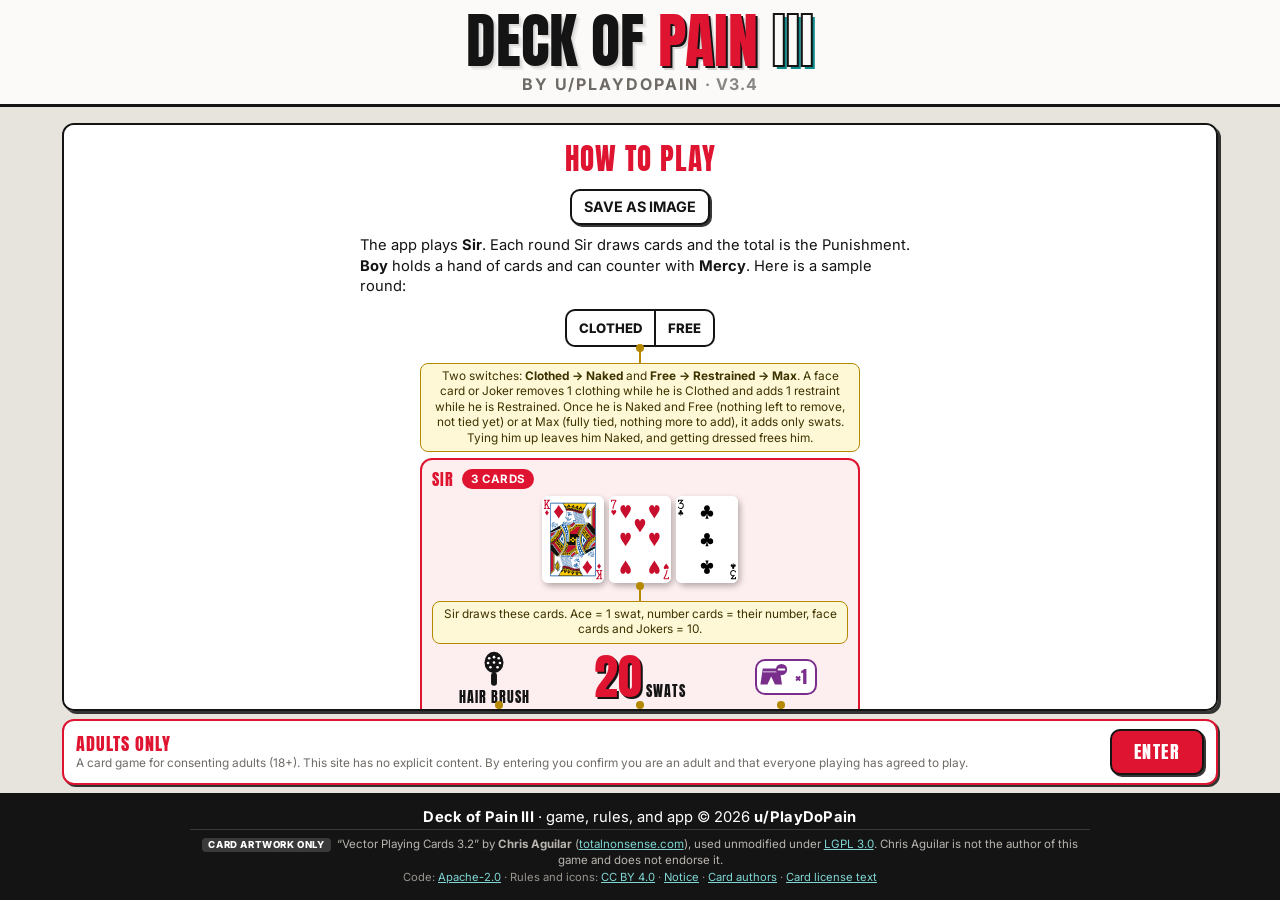
<file: index.html>
<!DOCTYPE html>
<!-- Deck of Pain III. Copyright 2026 PlayDoPain. Apache-2.0 (code); CC BY 4.0 (rules, text, icons). See NOTICE. Card art: Chris Aguilar, LGPL 3.0. -->
<html lang="en">
<head>
<meta charset="UTF-8">
<meta name="viewport" content="width=device-width, initial-scale=1, viewport-fit=cover">
<meta name="robots" content="noindex, nofollow">
<meta name="apple-mobile-web-app-capable" content="yes">
<meta name="theme-color" content="#141414">
<title>Deck of Pain III</title>
<link rel="preconnect" href="https://fonts.googleapis.com">
<link rel="preconnect" href="https://fonts.gstatic.com" crossorigin>
<link href="https://fonts.googleapis.com/css2?family=Anton&family=IBM+Plex+Mono:wght@500;600&family=Inter:wght@400;500;600;700;800&display=swap" rel="stylesheet">
<link rel="stylesheet" href="css/style.css">
</head>
<body>
<header class="masthead">
  <div class="title">Deck of <span class="pain">Pain</span> <span class="three">III</span></div>
  <div class="byline">By u/PlayDoPain <span class="ver">· v3.4</span></div>
</header>

<main id="app">
  <!-- Cover: scrollable rules above, a small persistent adults-only box below -->
  <section id="screen-cover" class="screen">
    <div class="rules-panel" id="rules" tabindex="0" aria-label="How to play">
      <h2 class="rules-title">How to play</h2>
      <div class="rules-actions no-export"><button class="btn btn-small" id="btn-save-cover" type="button">Save as image</button></div>
      <p class="rules-intro">The app plays <b>Sir</b>. Each round Sir draws cards and the total is the Punishment. <b>Boy</b> holds a hand of cards and can counter with <b>Mercy</b>. Here is a sample round:</p>

      <div class="rules-demo">
        <div class="d-state">
          <div class="toggle states"><button type="button">Clothed</button><button type="button">Free</button></div>
        </div>
        <div class="callout" style="--x:50%"><div class="cl-box">Two switches: <b>Clothed → Naked</b> and <b>Free → Restrained → Max</b>. A face card or Joker removes 1 clothing while he is Clothed and adds 1 restraint while he is Restrained. Once he is Naked and Free (nothing left to remove, not tied yet) or at Max (fully tied, nothing more to add), it adds only swats. Tying him up leaves him Naked, and getting dressed frees him.</div></div>

        <div class="d-sir">
          <h3 class="ph">Sir <span class="tag">3 cards</span></h3>
          <div class="cards">
            <div class="cardwrap"><img class="pcard" src="assets/cards/DIAMOND-13-KING.svg" alt="King of diamonds"></div>
            <div class="cardwrap"><img class="pcard" src="assets/cards/HEART-7.svg" alt="7 of hearts"></div>
            <div class="cardwrap"><img class="pcard" src="assets/cards/CLUB-3.svg" alt="3 of clubs"></div>
          </div>
          <div class="callout" style="--x:50%"><div class="cl-box">Sir draws these cards. Ace = 1 swat, number cards = their number, face cards and Jokers = 10.</div></div>

          <div class="d-cells">
            <div class="impl-show"><div class="impl-icon" data-icon="hair brush"></div><div class="impl-name">Hair brush</div></div>
            <div class="swats"><span class="swat-num">20</span><span class="swat-word">swats</span></div>
            <div class="effects"><div class="effect"><span class="eicon" data-icon="clothes"></span><span class="ecount">×1</span></div></div>
          </div>
          <div class="d-calls">
            <div class="callout" style="--x:50%"><div class="cl-box">Sir picks a random implement.</div></div>
            <div class="callout" style="--x:50%"><div class="cl-box">Total of Sir's cards: 10 + 7 + 3.</div></div>
            <div class="callout" style="--x:50%"><div class="cl-box">The King removes 1 clothing.</div></div>
          </div>

          <div class="privilege"><span class="eicon small" data-icon="privilege"></span><div><div class="ptext">Get a rub</div></div></div>
          <div class="callout" style="--x:50%"><div class="cl-box">A <b>Straight</b> earns Boy this Privilege. A <b>Three of a Kind</b> lets him revise it. Privileges are agreed before you start.</div></div>
        </div>

        <div class="d-boy">
          <h3 class="ph">Boy <span class="tag mercy">5 cards</span></h3>
          <div class="cards hand">
            <div class="cardbtn"><img class="pcard" src="assets/cards/SPADE-2.svg" alt="2 of spades"></div>
            <div class="cardbtn sel"><img class="pcard" src="assets/cards/SPADE-5.svg" alt="5 of spades"></div>
            <div class="cardbtn sel"><img class="pcard" src="assets/cards/HEART-5.svg" alt="5 of hearts"></div>
            <div class="cardbtn"><img class="pcard" src="assets/cards/CLUB-9.svg" alt="9 of clubs"></div>
            <div class="cardbtn"><img class="pcard" src="assets/cards/DIAMOND-11-JACK.svg" alt="Jack of diamonds"></div>
          </div>
          <div class="callout" style="--x:50%"><div class="cl-box">Boy's hand: 3 cards to start, +1 every round. Tap up to 3 cards to counter. A <b>Joker</b> is wild.</div></div>
          <div class="mercy-picks">
            <button type="button" class="pickbtn gray">Single</button><button type="button" class="pickbtn on">Pair</button><button type="button" class="pickbtn gray">Flush</button><button type="button" class="pickbtn gray">Straight</button><button type="button" class="pickbtn gray">3 of a Kind</button>
          </div>
          <div class="callout" style="--x:50%"><div class="cl-box"><b>Single:</b> swats minus the card's value. <b>Pair:</b> Sir draws fresh cards. <b>Flush:</b> Boy picks the implement. <b>Straight:</b> Boy earns the Privilege. <b>Three of a Kind:</b> revise the Privilege. These buttons pick the best cards for you.</div></div>
          <div class="boy-actions"><div class="mercy-status"><span class="muted">Pair — Re-roll: fresh draw</span></div><div class="act-btns"><button type="button" class="btn btn-mercy">Counter</button></div></div>
          <div class="callout" style="--x:80%"><div class="cl-box">Counter plays the cards. One counter per round.</div></div>
        </div>

        <button type="button" class="btn btn-primary demo-exec">Execute</button>
        <div class="callout" style="--x:50%"><div class="cl-box"><b>Execute</b> ends the round: the swats are given and the next round starts.</div></div>
      </div>

      <h3 class="rules-h">New Game+</h3>
      <p class="rules-p">When the Drawing Pile runs out, start <b>New Game+</b>: the discards are reshuffled, Sir draws 1 more card each round, and Boy keeps his hand.</p>
      <h3 class="rules-h">Inspection</h3>
      <p class="rules-p">Pick <b>Inspection</b> after Enter for a quick mini game. Tap a part of the body, or let the app pick, to build an inspection order. <b>Back</b> turns the figure around.</p>
      <h3 class="rules-h">Two players</h3>
      <p class="rules-p">On a landscape tablet or desktop you can play with two Boys. Each Boy has his own cards, hand, and Punishment; a random Boy gets priority each round, but either may act. A Boy can <b>Counter</b> for himself or <b>Transfer</b> his Mercy to the other Boy. A transferred Straight gives the other Boy <i>your</i> Privilege, and with a transferred Flush you pick his implement. Each Boy has his own color.</p>
    </div>

    <div class="adults-box">
      <div class="adults-text">
        <h2>Adults only</h2>
        <p id="adults-note">A card game for consenting adults (18+). This site has no explicit content. By entering you confirm you are an adult and that everyone playing has agreed to play.</p>
      </div>
      <button class="btn btn-primary btn-big" id="btn-enter">Enter</button>
    </div>
  </section>

  <!-- Choose a game -->
  <section id="screen-mode" class="screen" hidden>
    <h2 class="mode-title">Choose a game</h2>
    <div class="mode-grid">
      <button type="button" class="mode-card spank" id="mode-spank">
        <span class="mode-art" aria-hidden="true"><img src="assets/cards/SPADE-1.svg" alt=""><img src="assets/cards/HEART-13-KING.svg" alt=""></span>
        <span class="mode-text"><span class="mode-name">Spanking</span>
        <span class="mode-desc">The card game. Sir draws, Boy counters with Mercy. One or two players.</span></span>
      </button>
      <button type="button" class="mode-card inspect" id="mode-inspect">
        <span class="mode-art" aria-hidden="true">
          <svg viewBox="0 0 120 150"><g fill="#55504b"><ellipse cx="60" cy="18" rx="12" ry="14"/><rect x="55" y="30" width="10" height="12" rx="4"/><path d="M60 38 H55 C45 40 34 43 26 48 L32 66 C37 84 41 100 42 112 C43 124 38 132 37 142 L60 146 Z"/><path d="M60 38 H65 C75 40 86 43 94 48 L88 66 C83 84 79 100 78 112 C77 124 82 132 83 142 L60 146 Z"/></g>
          <g fill="none" stroke="#141414" stroke-width="2.5"><rect x="42" y="3" width="36" height="34" rx="5"/><rect x="40" y="52" width="40" height="30" rx="5"/><rect x="40" y="88" width="19" height="52" rx="5"/><rect x="61" y="88" width="19" height="52" rx="5"/></g></svg>
        </span>
        <span class="mode-text"><span class="mode-name">Inspection</span>
        <span class="mode-desc">Tap parts of the body to set an inspection order, or let the app choose.</span></span>
      </button>
    </div>
  </section>

  <!-- Setup -->
  <section id="screen-setup" class="screen" hidden>
    <div class="navrow"><button type="button" class="btn btn-small btn-ghost" id="nav-setup">&larr; Games</button></div>
    <div class="players-row">
      <span class="players-label">Players</span>
      <div class="toggle" role="group" aria-label="Number of players">
        <button type="button" id="players-1" class="on" aria-pressed="true">1 player</button>
        <button type="button" id="players-2" aria-pressed="false">2 players</button>
      </div>
      <span class="bad duo-note" id="duo-note" hidden>Two players needs a landscape tablet or desktop screen.</span>
    </div>
    <div class="setup-grid">
      <div class="card-box sir-box">
        <h2><span class="role">SIR</span> Implements</h2>
        <div class="row-actions">
          <button class="btn btn-small" id="impl-all" type="button">All</button>
          <button class="btn btn-small" id="impl-none" type="button">None</button>
          <span class="muted" id="impl-count"></span>
        </div>
        <div class="impl-tiles" id="impl-tiles"></div>
      </div>
      <div class="boy-boxes one" id="boy-boxes"></div>
    </div>
    <div class="center-actions">
      <button class="btn btn-primary btn-big" id="btn-start" type="button">Shuffle &amp; Begin</button>
    </div>
  </section>

  <!-- Game -->
  <section id="screen-game" class="screen" hidden>
    <div class="hud">
      <div class="hud-stats">
        <div class="stat"><span class="stat-label">Game</span><span class="stat-val" id="st-game">1</span></div>
        <div class="stat"><span class="stat-label">Round</span><span class="stat-val" id="st-round">1</span></div>
        <div class="stat"><span class="stat-label">Intensity</span><span class="stat-val" id="st-intensity">3</span></div>
        <div class="stat solo-only"><span class="stat-label">Clothes off</span><span class="stat-val" id="st-clothes">0</span></div>
        <div class="stat solo-only"><span class="stat-label">Restraints</span><span class="stat-val" id="st-restraints">0</span></div>
        <div class="stat stat-pile"><span class="stat-label">Pile</span><span class="stat-val" id="st-pile">54</span></div>
      </div>
      <div class="deck3d" id="deck3d" title="Cards left in the Drawing Pile">
        <div class="deck-stack" id="deck-stack"></div>
        <div class="deck-count"><b id="deck-n">54</b> left</div>
      </div>
      <div class="hud-controls">
        <div id="hud-toggle"></div>
        <button class="btn btn-small btn-ghost" id="btn-end" type="button">End game</button>
      </div>
    </div>

    <div id="boards" class="boards"></div>

    <div class="center-actions">
      <button class="btn btn-primary btn-big" id="btn-execute" type="button">Execute</button>
    </div>
  </section>

  <!-- Inspection -->
  <section id="screen-inspect" class="screen" hidden>
    <div class="navrow"><button type="button" class="btn btn-small btn-ghost" id="nav-inspect">&larr; Games</button></div>
    <h2 class="in-title">Inspection</h2>
    <div class="in-controls">
      <div class="toggle" role="group" aria-label="Side"><button type="button" id="in-front" class="on" aria-pressed="true">Front</button><button type="button" id="in-back" aria-pressed="false">Back</button></div>
      <button type="button" class="btn" id="in-pick">Random pick</button>
      <div class="in-rand"><button type="button" class="btn btn-primary" id="in-random">Random order</button>
        <select id="in-n" aria-label="How many parts"><option value="3">3</option><option value="5" selected>5</option><option value="10">10</option><option value="all">All</option></select></div>
      <button type="button" class="btn" id="in-reset">Reset</button>
      <span class="in-count"><span id="in-left">14</span> left</span>
    </div>
    <div class="in-stage">
      <div class="in-figure-wrap">
        <div class="in-figure" id="in-figure">
          <svg viewBox="0 0 300 540" preserveAspectRatio="none" aria-hidden="true">
            <defs>
              <g id="in-half">
                <path d="M150 90 H141 C124 95 96 99 72 110 L84 150 C95 190 104 228 105 258 C106 282 92 300 90 324 L150 336 Z"/>
                <path d="M72 108 C50 108 38 123 36 146 C33 192 29 242 25 288 C23 304 26 316 36 316 C48 316 51 303 52 290 C56 252 62 208 70 166 C77 142 84 128 83 117 Z"/>
                <path d="M91 320 C88 378 90 430 96 470 C98 490 96 504 93 516 C84 524 80 534 90 538 L144 538 C147 530 145 512 145 498 C145 468 147 430 147 380 C147 354 149 342 150 332 Z"/>
              </g>
            </defs>
            <g fill="#55504b">
              <ellipse cx="150" cy="43" rx="26" ry="31"/>
              <rect x="140" y="68" width="20" height="30" rx="7"/>
              <use href="#in-half"/>
              <use href="#in-half" transform="translate(300 0) scale(-1 1)"/>
            </g>
          </svg>
          <div class="in-grid" id="in-grid-front" aria-label="Front of the body"></div>
          <div class="in-grid" id="in-grid-back" aria-label="Back of the body" hidden></div>
        </div>
      </div>
      <aside class="in-order">
        <h3>Order</h3>
        <ol class="in-order-list" id="in-order"></ol>
        <p class="in-empty" id="in-empty">Tap a part of the body to inspect it. Tap a number to put it back.</p>
      </aside>
    </div>
    <p class="in-note">Front and Back turn the figure around. Most parts show on both sides, and taking one removes it from both. The chest, abdomen and penis are front only; the back and the butt are back only. Left and right are the man's own.</p>
  </section>

  <!-- Game over -->
  <section id="screen-over" class="screen" hidden>
    <div class="card-box over-box" id="over-box"></div>
    <div class="center-actions">
      <button class="btn btn-big" id="btn-menu" type="button">Games</button>
      <button class="btn btn-big" id="btn-save-pic" type="button">Save as picture</button>
      <button class="btn btn-primary btn-big" id="btn-again" type="button">Play again</button>
    </div>
  </section>
</main>

<footer class="credits">
  <p class="cr-game"><b>Deck of Pain III</b> · game, rules, and app © 2026 <b>u/PlayDoPain</b><span class="cr-short"> · card art by Chris Aguilar (LGPL 3.0), unmodified</span></p>
  <p class="cr-art"><span class="cr-label">Card artwork only</span>“Vector Playing Cards 3.2” by <b>Chris Aguilar</b> (<a href="https://totalnonsense.com/open-source-vector-playing-cards/" target="_blank" rel="noopener">totalnonsense.com</a>), used unmodified under <a href="https://www.gnu.org/licenses/lgpl-3.0.html" target="_blank" rel="noopener">LGPL 3.0</a>. Chris Aguilar is not the author of this game and does not endorse it.</p>
  <p class="cr-updated" id="cr-updated" hidden>Last updated <span id="last-updated" data-ts="__BUILD_TIME__"></span></p>
  <p class="cr-links">Code: <a href="https://github.com/PlayDoPain/DeckOfPain/blob/main/LICENSE" target="_blank" rel="noopener">Apache-2.0</a> · Rules and icons: <a href="https://github.com/PlayDoPain/DeckOfPain/blob/main/LICENSE-CONTENT-CC-BY-4.0.txt" target="_blank" rel="noopener">CC BY 4.0</a> · <a href="https://github.com/PlayDoPain/DeckOfPain/blob/main/NOTICE" target="_blank" rel="noopener">Notice</a> · <a href="assets/credits/AUTHORS.txt">Card authors</a> · <a href="assets/credits/LGPL%203.0%20-%20LICENSING%20INFORMATION.txt">Card license text</a></p>
</footer>

<div id="rotate" class="rotate" aria-hidden="true"><div class="rotate-icon"></div><p>Please turn your phone upright.<br>This game is played in portrait.</p></div>
<div id="rotate-duo" class="rotate" aria-hidden="true"><div class="rotate-icon landscape"></div><p>Two players needs a wide landscape screen.<br>Turn your tablet sideways, or widen the window.</p></div>

<div id="modal" class="modal" hidden><div class="modal-box" role="dialog" aria-modal="true"><div id="modal-body"></div><div class="modal-actions" id="modal-actions"></div></div></div>

<script src="js/yaml.js"></script>
<script src="js/icons.js"></script>
<script src="js/engine.js"></script>
<script src="js/inspection.js"></script>
<script src="js/app.js"></script>
</body>
</html>
</file>
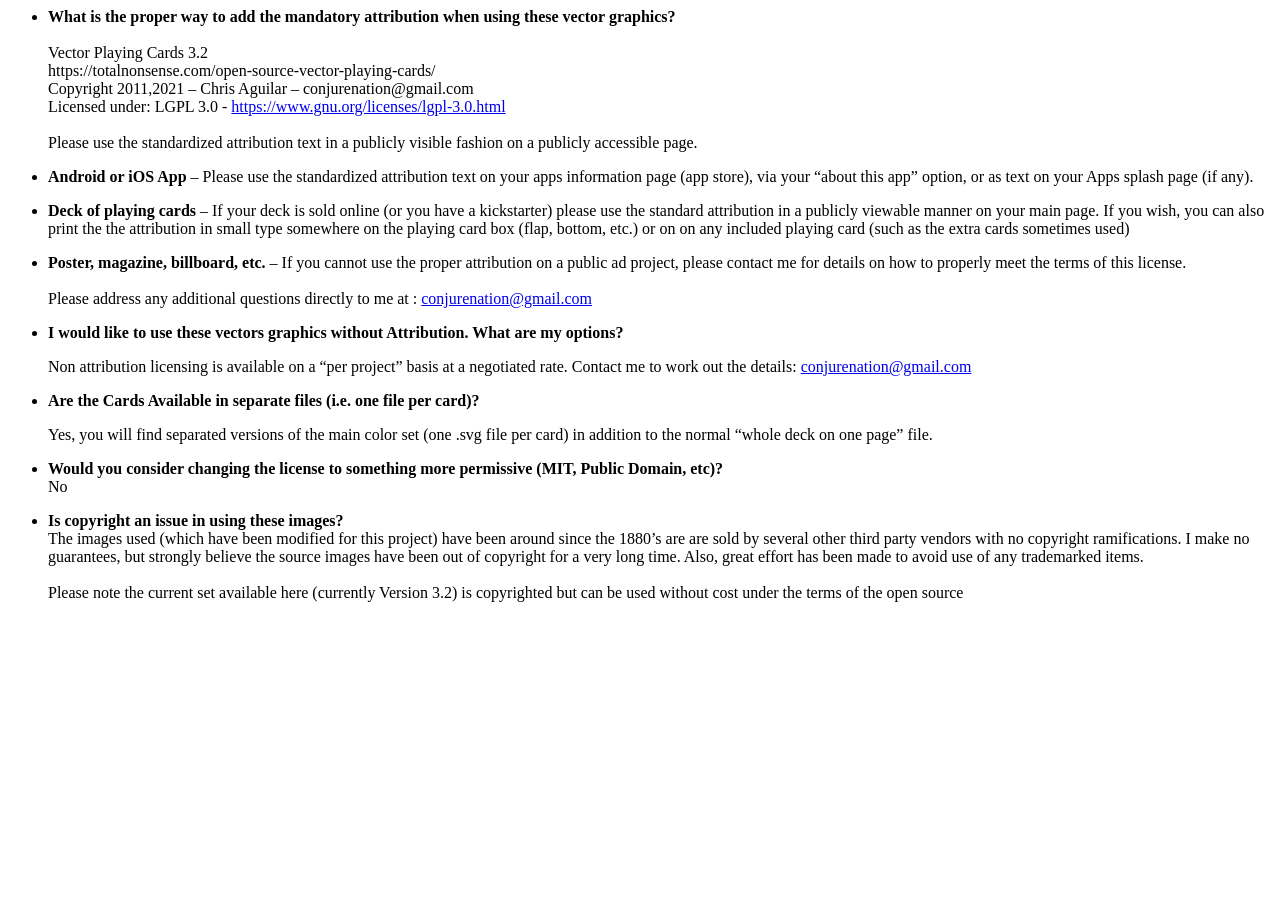
<file: assets/credits/QUESTIONS & ANSWERS (Please Read).html>
<!DOCTYPE HTML PUBLIC "-//W3C//DTD HTML 4.0 Transitional//EN">
<html>
<head>
	<meta http-equiv="content-type" content="text/html; charset=windows-1252"/>
	<title></title>
	<meta name="generator" content="LibreOffice 6.4.4.2 (Windows)"/>
	<meta name="created" content="00:00:00"/>
	<meta name="changed" content="2020-06-26T00:54:39.542000000"/>
	<meta name="created" content="00:00:00">
</head>
<body lang="en-US" dir="ltr">
<ul><li><p><strong>What is the proper way to add the mandatory
	attribution when using these vector graphics?<br/>
<br/>
</strong>Vector
	Playing Cards
	3.2<br/>
https://totalnonsense.com/open-source-vector-playing-cards/<br/>
Copyright
	2011,2021 &ndash; Chris Aguilar &ndash;
	conjurenation@gmail.com<br/>
Licensed under: LGPL 3.0 -
	<a href="https://www.gnu.org/licenses/lgpl-3.0.html">https://www.gnu.org/licenses/lgpl-3.0.html</a><br/>
<br/>
Please
	use the standardized attribution text in a publicly visible fashion
	on a publicly accessible page.</p>
	<li><p><strong>Android or iOS App</strong> &ndash; Please use the
	standardized attribution text on your apps information page (app
	store), via your &ldquo;about this app&rdquo; option, or as text on
	your Apps splash page (if any).</p>
	<li><p><strong>Deck of playing cards</strong> &ndash; If your deck
	is sold online (or you have a kickstarter) please use the standard
	attribution in a publicly viewable manner on your main page. If you
	wish, you can also print the the attribution in small type somewhere
	on the playing card box (flap, bottom, etc.) or on on any included
	playing card (such as the extra cards sometimes used)</p>
	<li><p><strong>Poster, magazine, billboard, etc.</strong> &ndash; If
	you cannot use the proper attribution on a public ad project, please
	contact me for details on how to properly meet the terms of this
	license.<br/>
<br/>
Please address any additional questions directly
	to me at : <a href="mailto:conjurenation@gmail.com">conjurenation@gmail.com</a></p>
	<li><p style="margin-bottom: 0in"><strong>I would like to use these
	vectors graphics without Attribution. What are my options?</strong> 
	</p>
	<p>Non attribution licensing is available on a &ldquo;per project&rdquo;
	basis at a negotiated rate. Contact me to work out the details:
	<a href="mailto:conjurenation@gmail.com">conjurenation@gmail.com</a></p>
	<li><p style="margin-bottom: 0in"><strong>Are the Cards Available in
	separate files (i.e. one file per card)?</strong> 
	</p>
	<p>Yes, you will find separated versions of the main color set (one
	.svg file per card) in addition to the normal &ldquo;whole deck on
	one page&rdquo; file.</p>
	<li><p><strong>Would you consider changing the license to something
	more permissive (MIT, Public Domain, etc)?<br/>
</strong>No</p>
	<li><p><strong>Is copyright an issue in using these images?<br/>
</strong>The
	images used (which have been modified for this project) have been
	around since the 1880&rsquo;s are are sold by several other third
	party vendors with no copyright ramifications. I make no guarantees,
	but strongly believe the source images have been out of copyright
	for a very long time. Also, great effort has been made to avoid use
	of any trademarked items.<br/>
<br/>
Please note the current set
	available here (currently Version 3.2) is copyrighted but can be
	used without cost under the terms of the open source 
	</p>
</ul>
</body>
</html>
</file>
<file: css/style.css>
/* SPDX-License-Identifier: Apache-2.0
   Copyright 2026 PlayDoPain (u/PlayDoPain). See NOTICE. */
:root{
  --ink:#141414; --paper:#FBFAF8; --bg:#E7E4DE; --punish:#DF1430; --mercy:#0E8C8A; --clothes:#7A2E8C; --muted:#6E6A66;
  --p0:#1A5FD0; --p1:#D96A00; /* Boy A: blue, Boy B: orange (not used anywhere else) */
  --punish-bg:#FDEEEF; --mercy-bg:#EAF6F5; --icon-cut:#fff; --note:#B58900; --note-bg:#FFF8D6;
  --safe-b:env(safe-area-inset-bottom,0px);
}
*{box-sizing:border-box;}
html{-webkit-text-size-adjust:100%;}
body{margin:0; background:var(--bg); color:var(--ink); font-family:'Inter',system-ui,-apple-system,sans-serif; line-height:1.4;
  min-height:100vh; min-height:100dvh; display:flex; flex-direction:column; touch-action:manipulation; text-transform:uppercase;
  padding:env(safe-area-inset-top,0) env(safe-area-inset-right,0) 0 env(safe-area-inset-left,0);}
button,input{font:inherit; color:inherit;}
button{text-transform:inherit;}
button{-webkit-tap-highlight-color:transparent; cursor:pointer;}
[hidden]{display:none !important;}
a{color:var(--mercy);}
h2,h3{margin:0 0 .5em;}
.muted{color:var(--muted); font-size:.9rem;}
.bad{color:var(--punish); font-weight:600;}
/* Explanations, warnings, and typed text keep normal case; everything else is upper case */
.muted,.bad,.mercy-status,.mercy-line,.modal-box p,.credits,.rules-intro,.rules-p,.cl-box,.adults-text p,input,.duo-note,.mode-desc,.in-empty,.in-note{text-transform:none;}

/* ---- masthead (persistent) ---- */
.masthead{background:var(--paper); border-bottom:3px solid var(--ink); text-align:center; padding:10px 12px 8px;}
.title{font-family:'Anton',Impact,sans-serif; font-size:clamp(32px,8vw,60px); line-height:1.02;
  text-shadow:2px 2px 0 rgba(0,0,0,.08),4px 4px 0 rgba(0,0,0,.05);}
.title .pain{color:var(--punish); text-shadow:2px 2px 0 var(--ink),4px 4px 0 rgba(0,0,0,.15);}
.title .three{color:var(--paper); -webkit-text-stroke:2px var(--ink); text-shadow:3px 3px 0 var(--mercy);}
.byline{font-size:clamp(11px,2.8vw,16px); letter-spacing:2px; color:var(--muted); font-weight:700; margin-top:2px;}
.byline .ver{letter-spacing:1px; opacity:.8;}

#app{flex:1; min-height:0; width:100%; max-width:1180px; margin:0 auto; padding:16px 12px 24px; display:flex; flex-direction:column;}
body.mode-duo #app{max-width:1600px;}
.screen{animation:fadeIn .35s ease both;}

/* ---- boxes & buttons ---- */
.card-box{background:#fff; border:2px solid var(--ink); border-radius:12px; padding:16px 18px; box-shadow:3px 3px 0 rgba(20,20,20,.85);}
.btn{border:2px solid var(--ink); background:#fff; border-radius:10px; padding:10px 16px; min-height:44px; font-weight:700; box-shadow:2px 2px 0 rgba(20,20,20,.85); transition:transform .08s, box-shadow .08s;}
.btn:active:not(:disabled){transform:translate(2px,2px); box-shadow:0 0 0 rgba(0,0,0,0);}
.btn:disabled{opacity:.45; cursor:not-allowed;}
.btn-primary{background:var(--punish); color:#fff;}
.btn-mercy{background:var(--mercy); color:#fff;}
.btn-transfer{background:#fff; color:var(--mercy); border-color:var(--mercy);}
.btn-danger{background:var(--punish); color:#fff;}
.btn-ghost{background:transparent; box-shadow:none;}
.btn-small{min-height:36px; padding:4px 12px; font-size:.9rem;}
.btn-big{font-family:'Anton',Impact,sans-serif; font-weight:400; font-size:1.4rem; letter-spacing:1.5px; padding:12px 30px; min-height:56px;}
.center-actions{display:flex; justify-content:center; gap:14px; flex-wrap:wrap; margin-top:18px;}

/* ---- toggles (player count, and the Clothed/Naked and Free/Restrained switches) ---- */
.toggle{display:flex; border:2px solid var(--ink); border-radius:10px; overflow:hidden; background:#fff;}
.toggle button{flex:1; border:0; background:transparent; padding:9px 14px; min-height:44px; font-weight:800; white-space:nowrap;}
.toggle button.on{background:var(--ink); color:#fff;}
.toggle.states button.on{background:var(--clothes); color:#fff;}
.toggle.states button.max.on{background:var(--ink);}
.toggle.states button + button{border-left:2px solid var(--ink);}
.toggle button:disabled{opacity:.4; cursor:not-allowed;}

/* ---- cover: scrollable rules, small persistent adults box ---- */
body.cover-active{height:100vh; height:100dvh; overflow:hidden;}
body.cover-active #app{padding-bottom:8px;}
#screen-cover{flex:1; min-height:0; display:flex; flex-direction:column; gap:8px;}
.rules-panel{flex:1; min-height:0; overflow-y:auto; -webkit-overflow-scrolling:touch; background:#fff; border:2px solid var(--ink); border-radius:12px; padding:14px 14px 20px; box-shadow:3px 3px 0 rgba(20,20,20,.85);}
.rules-title{font-family:'Anton',Impact,sans-serif; font-weight:400; font-size:1.8rem; letter-spacing:1px; text-align:center; color:var(--punish);}
.rules-intro,.rules-p{max-width:560px; margin:0 auto 12px; font-size:.92rem;}
.rules-h{font-family:'Anton',Impact,sans-serif; font-weight:400; letter-spacing:1px; max-width:560px; margin:18px auto 4px; color:var(--mercy);}
.adults-box{flex:none; display:flex; align-items:center; gap:12px; background:#fff; border:2px solid var(--punish); border-radius:12px; padding:8px 12px; box-shadow:2px 2px 0 rgba(20,20,20,.85);}
.adults-text{flex:1; min-width:0;}
.adults-text h2{font-family:'Anton',Impact,sans-serif; font-weight:400; font-size:1.1rem; letter-spacing:1px; margin:0; color:var(--punish);}
.adults-text p{margin:0; font-size:.74rem; line-height:1.25; color:var(--muted);}
.adults-box .btn-big{font-size:1.15rem; padding:6px 22px; min-height:46px; flex:none;}

/* sample round on the cover, built from the same pieces as the game */
.rules-demo{max-width:440px; margin:0 auto;}
.d-state{display:flex; justify-content:center;} .d-state .toggle button{min-height:34px; padding:4px 12px; font-size:.82rem; cursor:default;}
.d-sir,.d-boy{border:2px solid; border-radius:12px; padding:8px 10px;}
.d-sir{background:var(--punish-bg); border-color:var(--punish);}
.d-boy{background:var(--mercy-bg); border-color:var(--mercy); margin-top:12px;}
.d-sir .ph{color:var(--punish);} .d-boy .ph{color:var(--mercy);}
.rules-demo .ph{font-size:1rem; margin-bottom:4px;}
.rules-demo .cards{flex-wrap:nowrap; justify-content:center; gap:5px;}
.rules-demo .cardwrap{width:62px; flex:none;}
.rules-demo .hand{padding-top:10px;}
.rules-demo .cardbtn{width:calc((100% - 20px) / 5); cursor:default;}
.d-cells{display:grid; grid-template-columns:1fr 1.25fr 1fr; align-items:center; gap:6px;}
.rules-demo .impl-show{animation:none; padding:0; gap:2px;} .rules-demo .impl-icon{width:38px; height:38px;} .rules-demo .impl-name{font-size:.85rem; text-align:center; line-height:1.05;}
.rules-demo .swats{justify-content:center; gap:4px;} .rules-demo .swat-num{font-size:48px; text-shadow:2px 2px 0 var(--ink);} .rules-demo .swat-word{font-size:.9rem;}
.rules-demo .effects{margin:0; justify-content:center;} .rules-demo .effect{animation:none; padding:1px 8px 1px 2px;} .rules-demo .eicon{width:30px; height:30px;} .rules-demo .ecount{font-size:1.1rem;}
.rules-demo .privilege{animation:none; justify-content:center; padding:3px 8px; gap:6px; margin-top:8px;} .rules-demo .eicon.small{width:20px; height:20px;} .rules-demo .ptext{font-size:.85rem;}
.d-calls{display:grid; grid-template-columns:1fr 1fr 1fr; gap:6px;}
.rules-demo .mercy-picks{margin-top:4px; flex-wrap:nowrap;} .rules-demo .pickbtn{cursor:default; padding:2px 2px; font-size:.62rem; min-height:28px;}
.rules-demo .boy-actions{display:flex; gap:6px; align-items:stretch; margin-top:6px;}
.rules-demo .mercy-status{flex:1; margin:0; justify-content:center; font-size:.76rem;}
.rules-demo .btn-mercy{width:104px; min-height:38px; margin:0;}
.demo-exec{width:100%; margin-top:10px; font-family:'Anton',Impact,sans-serif; font-weight:400; font-size:1.1rem; letter-spacing:1.5px; cursor:default;}

/* the cover rendered off-screen to make the long PNG */
.rules-actions{text-align:center; margin:-4px 0 10px;}
.cover-export{position:fixed; left:-10000px; top:0; width:480px; background:var(--bg); display:block;}
.cover-export .masthead{display:block; padding:10px 12px 8px;}
.cover-export .title{font-size:44px;} .cover-export .byline{font-size:.75rem;}
.cover-export .title .three{color:var(--mercy); -webkit-text-stroke:0; text-shadow:2px 2px 0 var(--ink);}
.cover-export .rules-panel{overflow:visible; max-height:none; height:auto; flex:none; margin:12px; box-shadow:none;}
.cover-export .credits{display:block;}
.cover-export .credits .cr-links{display:block;}

/* callout: a small note joined to the element above it by a connector line */
.callout{position:relative; padding-top:16px; margin-bottom:6px; min-width:0;}
.callout::before{content:''; position:absolute; top:0; left:var(--x,50%); width:2px; height:16px; margin-left:-1px; background:var(--note);}
.callout::after{content:''; position:absolute; top:-3px; left:var(--x,50%); width:8px; height:8px; margin-left:-4px; border-radius:50%; background:var(--note);}
.cl-box{background:var(--note-bg); border:1.5px solid var(--note); border-radius:8px; padding:5px 8px; font-size:.74rem; line-height:1.3; color:#3d3300; text-align:center;}

/* ---- setup ---- */
.players-row{display:flex; align-items:center; gap:12px; flex-wrap:wrap; margin-bottom:14px;}
.players-label{font-family:'Anton',Impact,sans-serif; font-size:1.3rem; letter-spacing:1px;}
.players-row .toggle button{min-height:42px;}
.duo-note{font-size:.85rem;}
.setup-grid{display:grid; grid-template-columns:3fr 2fr; gap:16px; align-items:start;}
.setup-grid:has(.boy-boxes.two){grid-template-columns:2fr 3fr;}
.boy-boxes{display:grid; gap:16px;}
.boy-boxes.two{grid-template-columns:1fr 1fr;}
.sir-box{background:var(--punish-bg); border-color:var(--punish);}
.boy-box{background:var(--mercy-bg); border-color:var(--mercy);}
.role{font-family:'Anton',Impact,sans-serif; font-weight:400; font-size:1.7rem; margin-right:6px;}
.sir-box .role{color:var(--punish);} .boy-box .role{color:var(--mercy);}
.boy-box h2{display:flex; align-items:center; gap:8px;}
.boy-box.pc0 .name-in,.boy-box.pc1 .name-in{border-color:var(--pc); color:var(--pc);}
.boy-box.pc0,.boy-box.pc1{border-top:8px solid var(--pc);}
.name-in{width:7.5em !important; margin:0 !important; padding:4px 10px !important; font-family:'Anton',Impact,sans-serif; font-size:1.5rem !important; font-weight:400 !important; text-transform:uppercase !important;}
.row-actions{display:flex; gap:8px; align-items:center; margin-bottom:10px;}
.impl-tiles{display:grid; grid-template-columns:repeat(auto-fill,minmax(104px,1fr)); gap:10px;}
.tile{background:#fff; border:2px solid #bbb; border-radius:10px; padding:8px 4px 6px; display:flex; flex-direction:column; align-items:center; gap:4px; color:#999; transition:border-color .12s, color .12s, transform .12s;}
.tile.on{border-color:var(--punish); color:var(--ink); box-shadow:2px 2px 0 var(--punish);}
.tile:active{transform:scale(.97);}
.tile-icon{display:block; width:48px; height:48px;} .tile-icon svg{width:100%; height:100%; display:block;}
.tile-name{font-size:.82rem; font-weight:700; text-align:center; line-height:1.15;}
.field{display:block; font-weight:700; margin-bottom:12px; font-size:.95rem;}
.field input,.name-in{display:block; width:100%; margin-top:4px; padding:10px 12px; font-size:16px; border:2px solid var(--ink); border-radius:8px; background:#fff; font-weight:500;}

/* ---- HUD ---- */
.hud{display:grid; grid-template-columns:1fr auto auto; gap:12px 18px; align-items:center; margin-bottom:12px;}
.hud-stats{display:flex; flex-wrap:wrap; gap:8px;}
.stat{background:#fff; border:2px solid var(--ink); border-radius:8px; padding:4px 12px; min-width:76px; text-align:center;}
.stat-label{display:block; font-size:.66rem; font-weight:800; letter-spacing:.8px; color:var(--muted);}
.stat-val{font-family:'Anton',Impact,sans-serif; font-size:1.7rem; line-height:1.1;}
.stat-pile{display:none;}
.pc0{--pc:var(--p0);} .pc1{--pc:var(--p1);}
.hud-controls{display:flex; flex-direction:column; gap:8px; align-items:stretch;}
body.mode-duo .solo-only{display:none;}

/* ---- 3D deck ---- */
.deck3d{width:104px; height:130px; perspective:520px; position:relative; text-align:center;}
.deck-stack{position:absolute; left:50%; top:58px; width:52px; height:73px; margin-left:-26px; transform-style:preserve-3d; transform:rotateX(60deg) rotateZ(-30deg);}
.deck-layer{position:absolute; inset:0; border-radius:4px; background:#fff; border:1px solid #8a8a8a;}
.deck-layer.top{background:repeating-linear-gradient(45deg,#8e1022 0 4px,#c92b3f 4px 8px); border:3px solid #fff; outline:1px solid #8a8a8a; outline-offset:-1px;}
.deck-count{position:absolute; bottom:-4px; left:0; right:0; font-size:.78rem; color:var(--muted);}
.deck3d.empty .deck-stack{opacity:.25;}

/* ---- boards: one per Boy. Each is Sir's panel (implement, punishment, cards) plus Boy's panel ---- */
.group{display:contents;}
.board{display:grid; grid-template-columns:1fr 1fr; gap:14px; min-width:0;}
.panel{background:#fff; border:2px solid var(--ink); border-radius:12px; padding:12px 14px; min-height:220px; box-shadow:3px 3px 0 rgba(20,20,20,.85); min-width:0;}
.p-punish,.p-sir{background:var(--punish-bg); border-color:var(--punish);}
.p-boy{background:var(--mercy-bg); border-color:var(--mercy);}
.ph{font-family:'Anton',Impact,sans-serif; font-weight:400; font-size:1.35rem; letter-spacing:1px; margin:0 0 8px; display:flex; align-items:center; gap:8px; flex-wrap:wrap;}
.p-punish .ph,.p-sir .ph{color:var(--punish);} .p-boy .ph{color:var(--mercy);}
.tag{font-family:'Inter',sans-serif; font-size:.72rem; letter-spacing:.3px; background:var(--punish); color:#fff; border-radius:20px; padding:2px 9px; font-weight:700;}
.tag.mercy{background:var(--mercy);}
.tag.pc0,.tag.pc1{background:var(--pc);}

.impl-show{display:flex; flex-direction:column; align-items:center; gap:6px; padding:6px 0; animation:flipIn .55s ease both;}
.impl-icon{width:120px; height:120px;} .impl-icon svg{width:100%; height:100%;}
.impl-name{font-family:'Anton',Impact,sans-serif; font-size:1.7rem; letter-spacing:1px;}
.impl-pick{display:grid; grid-template-columns:repeat(auto-fill,minmax(88px,1fr)); gap:8px;}
.tile.mini{color:var(--ink); border-color:var(--mercy);} .tile.mini .tile-icon{width:38px; height:38px;}

.swats{display:flex; align-items:baseline; gap:10px; justify-content:center;}
.swat-num{font-family:'Anton',Impact,sans-serif; font-size:clamp(72px,14vw,110px); line-height:1; color:var(--punish); text-shadow:3px 3px 0 var(--ink);}
.swat-num.pop{animation:pop .45s ease;}
.swat-word{font-family:'Anton',Impact,sans-serif; font-size:1.5rem; letter-spacing:1px;}
.effects{display:flex; gap:12px; justify-content:center; flex-wrap:wrap; margin-top:4px;}
.effect{display:flex; align-items:center; gap:6px; color:var(--clothes); background:#fff; border:2px solid var(--clothes); border-radius:10px; padding:4px 12px 4px 6px; animation:pop .4s ease;}
.eicon{width:46px; height:46px; display:block;} .eicon svg{width:100%; height:100%;} .eicon.small{width:30px; height:30px; color:var(--punish);}
.ecount{font-family:'Anton',Impact,sans-serif; font-size:1.5rem;}
.elabel{font-size:.78rem; font-weight:800; letter-spacing:.5px;}
.privilege{display:flex; gap:10px; align-items:center; margin-top:10px; background:#fff; border:2px dashed var(--mercy); border-radius:10px; padding:8px 12px; animation:pop .4s ease;}
.ptext{font-weight:800; font-size:1.1rem; color:var(--mercy); overflow-wrap:anywhere;}
.privs{display:flex; flex-direction:column; gap:3px;}
.mercy-line{margin-top:10px; font-size:.9rem; color:var(--mercy); text-align:center;}
.mercy-line i{opacity:.8;}

.cards{display:flex; flex-wrap:wrap; gap:8px; justify-content:center; padding:2px 0;}
.pcard{display:block; width:100%; height:auto; border-radius:6px; background:#fff; pointer-events:none; user-select:none; -webkit-user-drag:none;}
.cardwrap{width:clamp(78px,18vw,128px); box-shadow:2px 3px 6px rgba(0,0,0,.3); border-radius:7px;}
.cardwrap.deal{animation:dealIn .5s cubic-bezier(.2,.8,.3,1) both; animation-delay:calc(var(--i) * .12s);}
.cardbtn{padding:0; border:0; background:transparent; width:clamp(62px,13.5vw,96px); border-radius:7px; box-shadow:1px 2px 5px rgba(0,0,0,.3); transition:transform .15s, box-shadow .15s; position:relative;}
.cardbtn.sel{transform:translateY(-12px); box-shadow:0 0 0 3px var(--mercy),0 8px 12px rgba(0,0,0,.35);}
.cardbtn.deal{animation:dealIn .5s cubic-bezier(.2,.8,.3,1) both;}
.cardbtn:disabled{opacity:.55; cursor:default;}
.hand{padding-top:14px;}
.mercy-status{margin-top:10px; font-size:.92rem; display:flex; flex-direction:column; gap:4px;}
.opt{display:flex; align-items:center; gap:8px; padding:6px 10px; border:2px solid var(--mercy); border-radius:8px; background:#fff; cursor:pointer; min-height:40px;}
.opt.on{background:var(--mercy); color:#fff;}
.opt input{accent-color:#fff;}
.act-btns{display:flex; flex-direction:column; gap:6px;}
.act-btns .btn{width:100%; margin-top:10px;}

#btn-execute{min-width:min(100%,320px);}

.mercy-picks{display:flex; flex-wrap:wrap; gap:4px; margin-top:8px;}
.pickbtn{flex:1 1 auto; min-width:0; min-height:30px; padding:2px 8px; font-size:.74rem; font-weight:800; border-radius:8px; border:2px solid; white-space:nowrap; transition:background .12s,color .12s;}
.pickbtn.gray{background:#e6e4e0; border-color:#cfccc6; color:#a19d97; cursor:default;}
.pickbtn.avail{background:#fff; border-color:var(--mercy); color:var(--mercy);}
.pickbtn.on{background:var(--mercy); border-color:var(--mercy); color:#fff;}

/* duo: player strip above each board */
.board-head{display:flex; align-items:center; gap:8px; flex-wrap:wrap; background:#fff; border:3px solid var(--pc,var(--ink)); border-radius:10px; padding:4px 8px; transition:background .2s,color .2s;}
.bname{font-family:'Anton',Impact,sans-serif; font-size:1.5rem; letter-spacing:1px; margin-right:auto; line-height:1.1; color:var(--pc,var(--ink));}
.bchip{background:var(--paper); color:var(--ink); border:2px solid var(--ink); border-radius:8px; padding:0 8px; font-size:.62rem; font-weight:800; letter-spacing:.4px; line-height:1.2;}
.bchip b{font-family:'Anton',Impact,sans-serif; font-weight:400; font-size:1.15rem; margin-left:4px;}
.board-head .toggle button{min-height:34px; padding:4px 10px; font-size:.8rem;}
.board.priority .board-head{background:var(--pc); color:#fff;}
.board.priority .bname{color:#fff;}
.board-head .toggle{color:var(--ink);}

/* ---- game over ---- */
.over-box h2{font-family:'Anton',Impact,sans-serif; font-weight:400; font-size:2.2rem; color:var(--punish);}
.over-box h3{font-family:'Anton',Impact,sans-serif; font-weight:400; letter-spacing:1px; margin-top:22px;}
.over-box h3.first{margin-top:0;}
.over-date{margin:-6px 0 12px;}
.big-stats{display:grid; grid-template-columns:repeat(3,1fr); gap:10px;}
.big-stats div{border:2px solid var(--ink); border-radius:10px; padding:10px; text-align:center; background:var(--paper);}
.big-stats b{display:block; font-family:'Anton',Impact,sans-serif; font-weight:400; font-size:2.2rem; color:var(--punish); line-height:1.1;}
.big-stats span{font-size:.72rem; font-weight:800; letter-spacing:.7px; color:var(--muted);}
.impl-stats{display:grid; grid-template-columns:repeat(auto-fill,minmax(220px,1fr)); gap:8px;}
.istat{display:flex; align-items:center; gap:10px; border:2px solid var(--punish); border-radius:10px; padding:6px 12px; background:var(--punish-bg);}
.istat .tile-icon{width:40px; height:40px; flex-shrink:0;} .iname{flex:1; font-weight:700;} .istat b{font-family:'Anton',Impact,sans-serif; font-weight:400; font-size:1.6rem; color:var(--punish);}
.mercy-stats{display:grid; grid-template-columns:repeat(auto-fit,minmax(110px,1fr)); gap:8px;}
.mstat{border:2px solid var(--mercy); background:var(--mercy-bg); border-radius:10px; padding:8px; text-align:center; font-weight:700;}
.mstat b{display:block; font-family:'Anton',Impact,sans-serif; font-weight:400; font-size:1.8rem; color:var(--mercy);}
.by-player{display:grid; grid-template-columns:1fr 1fr; gap:14px;}
.pstat{border:2px solid var(--ink); border-radius:12px; overflow:hidden; padding:0 10px 10px; background:var(--paper);}
.pstat h4{margin:0 -10px 10px; padding:6px 12px; background:var(--ink); color:#fff; font-family:'Anton',Impact,sans-serif; font-weight:400; font-size:1.5rem; letter-spacing:1px;}
.mini-stats{display:grid; grid-template-columns:repeat(4,1fr); gap:6px; margin-bottom:10px;}
.mini-stats div{border:2px solid var(--ink); border-radius:8px; text-align:center; background:#fff; padding:4px 2px;}
.mini-stats b{display:block; font-family:'Anton',Impact,sans-serif; font-weight:400; font-size:1.5rem; color:var(--punish); line-height:1.1;}
.mini-stats span{font-size:.58rem; font-weight:800; color:var(--muted);}
.impl-stats.small{grid-template-columns:1fr 1fr; margin-bottom:10px;} .impl-stats.small .istat{padding:3px 8px; gap:6px;} .impl-stats.small .tile-icon{width:28px; height:28px;} .impl-stats.small .iname{font-size:.78rem;} .impl-stats.small b{font-size:1.2rem;}
.mercy-stats.small{grid-template-columns:repeat(5,1fr); gap:4px;} .mercy-stats.small .mstat{padding:3px 0; font-size:.6rem;} .mercy-stats.small b{font-size:1.2rem;}

/* player shares inside a stat (two players) */
.subs{display:flex; flex-wrap:wrap; gap:4px; justify-content:center; margin-top:4px;}
.sub{font-style:normal; font-size:.62rem; font-weight:800; letter-spacing:.3px; color:#fff; background:var(--pc); border-radius:6px; padding:1px 6px; white-space:nowrap;}
.istat .iname{display:flex; flex-direction:column; align-items:flex-start;} .istat .subs{justify-content:flex-start; margin-top:2px;}

/* privileges on the stats screen: one block per state, each Boy's history inside */
.priv-stats{display:grid; grid-template-columns:1fr 1fr; gap:12px;}
.pv{border:3px solid var(--mercy); border-radius:12px; background:#fff; overflow:hidden; padding:0 12px 6px;}
.pv h4{margin:0 -12px 6px; padding:6px 12px; background:var(--mercy); color:#fff; font-family:'Anton',Impact,sans-serif; font-weight:400; font-size:1.4rem; letter-spacing:1px;}
.pv-row{display:flex; align-items:flex-start; gap:10px; padding:6px 0; border-bottom:1px solid rgba(0,0,0,.1);}
.pv-row:last-child{border-bottom:0;}
.pv-who{flex:0 0 auto; min-width:4.6em; text-align:center; font-size:.78rem; font-weight:800; letter-spacing:.3px; color:#fff; background:var(--pc); border-radius:7px; padding:2px 8px;}
.pv-chain{flex:1; min-width:0; font-weight:600; line-height:1.35; overflow-wrap:anywhere;}
.pv-step{color:var(--muted);}
.pv-arrow{color:var(--muted); margin:0 .4em;}
.pv-now{font-weight:800; color:var(--ink);}

/* ---- footer & modal ---- */
.credits{background:var(--ink); color:#cfcac4; font-size:.78rem; padding:12px 14px calc(12px + var(--safe-b)); text-align:center;}
.credits p{margin:2px auto; max-width:900px;} .credits a{color:#7fd6d4;}
.cr-game{font-size:.92rem; color:#fff;} .cr-game b{letter-spacing:.3px;}
.cr-art{margin-top:6px; padding-top:6px; border-top:1px solid #3a3a3a; font-size:.72rem; color:#b9b4ae;}
.cr-label{display:inline-block; background:#3a3a3a; color:#fff; border-radius:4px; padding:0 6px; margin-right:6px; font-size:.6rem; font-weight:800; letter-spacing:.6px; text-transform:uppercase;}
.cr-links{font-size:.7rem; color:#9a958f;}
.cr-updated{font-size:.7rem; color:#9a958f;}
.cr-short{display:none;}
body.game-active .credits .cr-art,body.game-active .credits .cr-links,body.game-active .credits .cr-updated{display:none;}
body.game-active .credits .cr-short{display:inline;}
body.game-active .credits .cr-game{font-size:inherit; color:#e6e1db;}
.modal{position:fixed; inset:0; background:rgba(0,0,0,.6); display:flex; align-items:center; justify-content:center; padding:16px; z-index:50; animation:fadeIn .2s ease;}
.modal-box{background:var(--paper); border:3px solid var(--ink); border-radius:14px; padding:20px; width:100%; max-width:420px; box-shadow:5px 5px 0 rgba(0,0,0,.5);}
.modal-box h3{font-family:'Anton',Impact,sans-serif; font-weight:400; font-size:1.5rem; color:var(--punish);}
.modal-box input{width:100%; padding:10px 12px; font-size:16px; border:2px solid var(--ink); border-radius:8px;}
.modal-actions{display:flex; gap:10px; justify-content:flex-end; margin-top:16px; flex-wrap:wrap;}
.modal-box.centered{text-align:center; max-width:320px;}
.modal-box.centered .modal-actions{justify-content:center;}
.pos-wrap{margin:-4px auto 0;}
.pos-sign{display:block; width:210px; height:210px; margin:0 auto; animation:nudge 2.4s ease-in-out infinite;}
.btn-ready{font-family:'Anton',Impact,sans-serif; font-weight:400; font-size:1.25rem; letter-spacing:1.5px; padding:8px 30px;}
@keyframes nudge{0%,100%{transform:translateY(0);}50%{transform:translateY(-3px);}}

/* ---- rotate prompts ---- */
.rotate{display:none;}
.rotate p{margin:0; text-transform:none;}
.rotate-icon{width:34px; height:58px; border:4px solid #fff; border-radius:8px; animation:turn 2.4s ease-in-out infinite;}
.rotate-icon.landscape{width:58px; height:34px; animation:turn2 2.4s ease-in-out infinite;}

/* ---- animations (CSS only) ---- */
@keyframes fadeIn{from{opacity:0; transform:translateY(6px);}to{opacity:1; transform:none;}}
@keyframes dealIn{from{opacity:0; transform:translateY(-40px) rotate(-12deg) scale(.8);}to{opacity:1; transform:none;}}
@keyframes flipIn{from{opacity:0; transform:perspective(500px) rotateY(90deg);}to{opacity:1; transform:perspective(500px) rotateY(0);}}
@keyframes pop{0%{transform:scale(.6);}60%{transform:scale(1.18);}100%{transform:scale(1);}}
@keyframes turn{0%,20%{transform:rotate(-90deg);}60%,100%{transform:rotate(0);}}
@keyframes turn2{0%,20%{transform:rotate(90deg);}60%,100%{transform:rotate(0);}}
@media (prefers-reduced-motion:reduce){
  *,*::before,*::after{animation:none !important; transition:none !important;}
}

@media (max-width:820px){
  .priv-stats{grid-template-columns:1fr;}
  .setup-grid,.setup-grid:has(.boy-boxes.two){grid-template-columns:1fr;}
  .boy-boxes.two{grid-template-columns:1fr;}
}
@media (max-width:420px){
  .btn-big{font-size:1.2rem; padding:10px 20px;}
  .title .three{-webkit-text-stroke-width:1.5px;}
}

/* =====================================================================
   Page lock: the game screen never scrolls (phones, tablets, laptops).
   ===================================================================== */
@media (min-height:620px),(max-width:699px){
  html,body.game-active{overscroll-behavior:none;}
  body.game-active{height:100vh; height:100dvh; overflow:hidden;}
  body.game-active .masthead{padding:4px 12px 3px;}
  body.game-active .title{font-size:clamp(26px,5vh,40px);}
  body.game-active .byline{font-size:.62rem; margin-top:0;}
  body.game-active #app{padding:8px 12px 6px;}
  body.game-active #screen-game{flex:1; min-height:0; display:flex; flex-direction:column;}
  body.game-active .hud{margin-bottom:8px; gap:8px 14px;}
  body.game-active .stat{padding:2px 10px; min-width:68px;}
  body.game-active .stat-val{font-size:1.4rem;}
  body.game-active .deck3d{height:92px; width:84px;}
  body.game-active .deck-stack{top:30px; width:40px; height:56px; margin-left:-20px;}
  body.game-active .deck-count{bottom:-8px; font-size:.7rem;}
  body.game-active .hud-controls{flex-direction:row; align-items:center;}
  body.game-active .toggle button{min-height:38px; padding:6px 12px;}
  body.game-active .hud{padding-bottom:8px;}
  body.game-active .boards{flex:1; min-height:0; display:flex; flex-direction:column;}
  body.game-active #screen-game .center-actions{position:static; margin:8px 0 0; padding:0; background:none;}
  body.game-active #btn-execute{min-height:46px; padding:6px 30px; font-size:1.2rem;}
  body.game-active .credits{padding:5px 10px calc(5px + var(--safe-b)); font-size:.66rem;}
}

/* ---- wide solo (iPad, laptop): 2 x 2 panels filling the screen ---- */
.boards.wide .board{flex:1; min-height:0;}
@media (min-height:620px){
  .boards.wide .board{grid-template-rows:minmax(0,1fr) minmax(0,1.4fr); gap:10px;}
  .boards.wide .panel{min-height:0; overflow:auto; padding:8px 12px; -webkit-overflow-scrolling:touch;}
  .boards.wide .ph{font-size:1.1rem; margin-bottom:4px;}
  .boards.wide .impl-show{flex-direction:row; justify-content:center; gap:14px; height:calc(100% - 30px);}
  .boards.wide .impl-icon{width:min(14vh,110px); height:min(14vh,110px);}
  .boards.wide .impl-name{font-size:1.5rem;}
  .boards.wide .swat-num{font-size:clamp(44px,9vh,90px);}
  .boards.wide .eicon{width:38px; height:38px;}
  .boards.wide .effect,.boards.wide .privilege{margin-top:2px;}
  .boards.wide .cardwrap{width:min(13vh,12vw);}
  .boards.wide .cardbtn{width:min(8vh,7vw);}
  .boards.wide .hand.dense .cardbtn{width:min(6.4vh,5.6vw);}
  .boards.wide .hand.denser .cardbtn{width:min(5.2vh,4.6vw);}
  .boards.wide .cards{gap:6px;}
  .boards.wide .hand{padding-top:16px;}
  .boards.wide .p-boy{display:flex; flex-direction:column; overflow:hidden;}
  .boards.wide .p-boy .hand{flex:1; min-height:0; overflow-y:auto; align-content:flex-start; -webkit-overflow-scrolling:touch;}
  .boards.wide .mercy-picks{flex:none; margin-top:6px;} .boards.wide .pickbtn{min-height:28px;}
  .boards.wide .boy-actions{flex:none; display:flex; gap:10px; align-items:stretch; margin-top:6px; padding-top:6px; border-top:1px dashed rgba(14,140,138,.5);}
  .boards.wide .boy-actions .mercy-status{flex:1; min-width:0; margin-top:0; justify-content:center; max-height:96px; overflow-y:auto; font-size:.85rem;}
  .boards.wide .opt{min-height:34px; padding:3px 8px;}
  .boards.wide .act-btns{flex-direction:row;} .boards.wide .act-btns .btn{width:130px; margin-top:0; min-height:40px;}
}
@media (min-height:620px) and (orientation:landscape){
  .boards.wide .p-punish{display:grid; grid-template-columns:auto minmax(0,1fr); column-gap:18px; align-content:start; align-items:center;}
  .boards.wide .p-punish .ph{grid-column:1; grid-row:1;}
  .boards.wide .p-punish .swats{grid-column:1; grid-row:2 / span 2;}
  .boards.wide .p-punish .effects{grid-column:2; grid-row:2; margin-top:0; justify-content:flex-start;}
  .boards.wide .p-punish .privs{grid-column:2; grid-row:3; margin-top:4px;}
  .boards.wide .p-punish .privilege{padding:4px 10px;}
  .boards.wide .p-punish .mercy-line{grid-column:2; grid-row:1; margin:0 0 4px; text-align:left; font-size:.82rem;}
}

/* =====================================================================
   Stacked board ("phone-ui"): phones in portrait, and each side of duo mode.
   Row 1: Sir's cards. Row 2: implement | swats | effects. Row 3: Privilege. Row 4: Mercy note.
   Then Boy's panel; his Hand scrolls inside while the Mercy buttons and Counter stay put.
   ===================================================================== */
.boards.phone-ui .board{display:flex; flex-direction:column; gap:6px; min-height:0; flex:1; grid-template-columns:none;}
.boards.phone-ui .sir-group{display:grid; flex:none; grid-template-columns:1fr 1.25fr 1fr; align-items:stretch; gap:3px 6px;
  grid-template-areas:"sir sir sir" "impl swats eff" "priv priv priv" "mercy mercy mercy";
  background:var(--punish-bg); border:2px solid var(--punish); border-radius:12px; padding:6px 8px; box-shadow:2px 2px 0 rgba(20,20,20,.85);}
.boards.phone-ui .sir-group.picking{grid-template-areas:"sir sir sir" "impl impl impl" "swats swats eff" "priv priv priv" "mercy mercy mercy";}
.boards.phone-ui .sir-group .p-implement,.boards.phone-ui .sir-group .p-sir{background:none; border:0; box-shadow:none; padding:0; min-height:0; overflow:visible;}
.boards.phone-ui .sir-group .p-punish{display:contents;}
.boards.phone-ui .p-implement{grid-area:impl;} .boards.phone-ui .p-sir{grid-area:sir;}
.boards.phone-ui .p-punish .ph{display:none;}
.boards.phone-ui .p-punish .swats{grid-area:swats;} .boards.phone-ui .p-punish .effects{grid-area:eff;}
.boards.phone-ui .p-punish .privs{grid-area:priv;} .boards.phone-ui .p-punish .mercy-line{grid-area:mercy;}

.phone-ui .p-sir .ph{font-size:.95rem; margin-bottom:3px;}
.phone-ui .p-sir .cards{flex-wrap:nowrap; justify-content:center; gap:5px; padding:0; margin-bottom:2px;}
.phone-ui .p-sir .cardwrap{flex:0 1 62px; width:auto; min-width:0;}
.phone-ui .p-implement .ph{display:none;}
.phone-ui .p-implement .ph:has(.tag){display:flex; font-size:.9rem;}
.phone-ui .impl-show{display:flex; flex-direction:column; align-items:center; justify-content:center; height:100%; padding:0; gap:2px;}
.phone-ui .impl-icon{width:40px; height:40px;}
.phone-ui .impl-name{font-size:.85rem; text-align:center; line-height:1.05;}
.phone-ui .impl-pick{grid-template-columns:repeat(6,1fr); gap:4px;}
.phone-ui .tile.mini{padding:3px 2px;} .phone-ui .tile.mini .tile-icon{width:28px; height:28px;} .phone-ui .tile.mini .tile-name{font-size:.55rem;}
.phone-ui .swats{justify-content:center; align-items:center; gap:5px;}
.phone-ui .swat-num{font-size:52px; text-shadow:2px 2px 0 var(--ink);}
.phone-ui .swat-word{font-size:.95rem;}
.phone-ui .effects{margin:0; display:flex; align-items:center; justify-content:center; gap:6px;}
.phone-ui .effect{padding:1px 8px 1px 2px; border-width:2px; margin:0;} .phone-ui .eicon{width:30px; height:30px;} .phone-ui .ecount{font-size:1.1rem;}
.phone-ui .effect .elabel{display:none;}
.phone-ui .privilege{margin:0; padding:2px 8px; gap:6px; justify-content:center;} .phone-ui .privilege .elabel{display:block; font-size:.55rem;}
.phone-ui .eicon.small{width:20px; height:20px;} .phone-ui .ptext{font-size:.85rem; line-height:1.15;}
.phone-ui .mercy-line{margin:0; font-size:.7rem; text-align:center; line-height:1.15;}

.boards.phone-ui .boy-group{flex:1; min-height:0; display:flex;}
.boards.phone-ui .p-boy{flex:1; min-height:0; display:flex; flex-direction:column; overflow:hidden; padding:6px 8px;}
.phone-ui .p-boy .ph{font-size:.95rem; margin-bottom:2px;}
.phone-ui .p-boy .hand{display:flex; flex-wrap:wrap; justify-content:center; align-content:flex-start; gap:6px; flex:1; min-height:0; overflow-y:auto; padding:16px 2px 4px; -webkit-overflow-scrolling:touch;}
.phone-ui .p-boy .cardbtn,.phone-ui .p-boy .hand.dense .cardbtn,.phone-ui .p-boy .hand.denser .cardbtn{width:calc((100% - 24px) / 5);}
.phone-ui .mercy-picks{flex:none; flex-wrap:nowrap; gap:3px; margin-top:4px;}
.phone-ui .pickbtn{padding:2px 2px; font-size:.64rem; min-height:30px; border-width:2px; border-radius:7px;}
.phone-ui .boy-actions{flex:none; display:flex; gap:6px; align-items:stretch; margin-top:4px;}
.phone-ui .boy-actions .mercy-status{flex:1; min-width:0; margin:0; justify-content:center; font-size:.76rem; max-height:56px; overflow-y:auto;}
.phone-ui .boy-actions .opt{min-height:32px; padding:2px 6px;}
.phone-ui .act-btns{flex-direction:row;} .phone-ui .act-btns .btn{width:104px; margin:0; min-height:40px; padding:2px 6px; font-size:.85rem;}

/* phones: page-level pieces */
@media (max-width:699px){
  .masthead{display:flex; align-items:baseline; justify-content:center; gap:8px; padding:5px 10px 4px;}
  .title,body.game-active .title{font-size:clamp(20px,6.4vw,28px);}
  .byline,body.game-active .byline{font-size:.55rem; margin:0; letter-spacing:1px;}
  body.game-active #app{padding:6px 8px 4px;}
  body.mode-solo .hud{display:flex; flex-direction:column; gap:4px; margin-bottom:6px; padding-bottom:0;}
  body.mode-solo .hud-stats{display:grid; grid-template-columns:repeat(6,1fr); gap:4px;}
  body.mode-solo .stat-pile{display:block;}
  body.mode-solo .stat{padding:1px 0; border-width:2px; border-radius:6px; min-width:0;}
  body.mode-solo .stat-label{font-size:.46rem; letter-spacing:0; white-space:nowrap;}
  body.mode-solo .stat-val{font-size:1.1rem;}
  body.mode-solo .deck3d{display:none;}
  body.mode-solo .hud-controls{flex-direction:row; gap:6px; align-items:stretch;}
  body.mode-solo #hud-toggle{flex:1; display:flex;} body.mode-solo #hud-toggle .toggle{flex:1;}
  body.mode-solo .toggle button{min-height:34px; padding:4px 8px; font-size:.85rem;}
  body.mode-solo .hud-controls .btn{min-height:34px; padding:2px 10px; font-size:.8rem;}
  body.game-active .credits{padding:3px 8px calc(3px + var(--safe-b)); font-size:.52rem; line-height:1.2;}
  body.game-active #screen-game .center-actions{margin:6px 0 0;}
  body.game-active #btn-execute{width:100%; min-height:44px; padding:4px 16px; font-size:1.15rem;}
  body.cover-active .credits{font-size:.6rem; padding:6px 10px calc(6px + var(--safe-b));}
  body.cover-active .credits .cr-links{display:none;}
  .adults-box{padding:6px 10px; gap:8px;} .adults-text p{font-size:.66rem;} .adults-box .btn-big{padding:6px 16px; min-height:42px;}
}

/* compact: shorter phones (SE, Safari with toolbars) and shorter duo screens */
.boards.compact .sir-group{padding:4px 8px; gap:2px 6px;}
.boards.compact .p-sir{display:flex; align-items:center; gap:6px;}
.boards.compact .p-sir .ph{margin:0; flex:none; font-size:.85rem; flex-direction:column; align-items:flex-start; gap:0;}
.boards.compact .p-sir .ph .tag{font-size:.58rem; padding:1px 6px; margin-top:2px;}
.boards.compact .p-sir .cards{flex:1; margin:0;}
.boards.compact .p-sir .cardwrap{flex:0 1 40px;}
.boards.compact .impl-icon{width:28px; height:28px;} .boards.compact .impl-name{font-size:.7rem;}
.boards.compact .swat-num{font-size:38px;} .boards.compact .swat-word{font-size:.8rem;}
.boards.compact .eicon{width:26px; height:26px;}
.boards.compact .privilege{padding:1px 8px;} .boards.compact .privilege .elabel{display:none;} .boards.compact .ptext{font-size:.8rem;}
.boards.compact .mercy-line{display:none;}
.boards.compact .p-boy{padding:4px 8px;}
.boards.compact .p-boy .ph{margin-bottom:0;}
.boards.compact .p-boy .hand{padding-top:12px; gap:5px;}
.boards.compact .p-boy .cardbtn,.boards.compact .p-boy .hand.dense .cardbtn,.boards.compact .p-boy .hand.denser .cardbtn{width:calc((100% - 25px) / 6);}

/* =====================================================================
   Duo mode: two stacked boards side by side (landscape tablet / desktop only)
   ===================================================================== */
body.mode-duo.game-active{height:100vh; height:100dvh; overflow:hidden;}
body.mode-duo .boards.duo{flex:1; min-height:0; display:grid; grid-template-columns:1fr 1fr; gap:10px;}
body.mode-duo .hud{grid-template-columns:1fr auto auto; margin-bottom:6px;}
body.mode-duo .hud-controls{flex-direction:row;}
body.mode-duo .boards.duo .p-sir .cardwrap{flex:0 1 84px;}
body.mode-duo .boards.duo .p-boy .cardbtn,body.mode-duo .boards.duo .p-boy .hand.dense .cardbtn,body.mode-duo .boards.duo .p-boy .hand.denser .cardbtn{width:calc((100% - 30px) / 6);}
body.mode-duo .boards.duo .swat-num{font-size:58px;}
body.mode-duo .boards.duo .impl-icon{width:48px; height:48px;}
body.mode-duo .boards.duo.compact .p-sir{display:block;}
body.mode-duo .boards.duo.compact .p-sir .ph{flex-direction:row; align-items:center; gap:8px; margin:0 0 3px; font-size:.95rem;}
body.mode-duo .boards.duo.compact .p-sir .ph .tag{font-size:.72rem; padding:2px 9px; margin:0;}
body.mode-duo .boards.duo.compact .p-sir .cards{justify-content:center;}
body.mode-duo .boards.duo.compact .p-sir .cardwrap{flex:0 1 48px;}
body.mode-duo .boards.duo.compact .p-boy .cardbtn,body.mode-duo .boards.duo.compact .p-boy .hand.dense .cardbtn,body.mode-duo .boards.duo.compact .p-boy .hand.denser .cardbtn{width:calc((100% - 35px) / 8);}
body.mode-duo .boards.duo.compact .p-boy .hand{gap:5px; padding-top:10px;}
body.mode-duo .boards.duo.compact .swat-num{font-size:42px;}
body.mode-duo .boards.duo.compact .impl-icon{width:30px; height:30px;}
body.mode-duo .boards.duo .act-btns .btn{width:92px; font-size:.78rem;}

/* ---- rotate / orientation prompts ---- */
@media (orientation:landscape) and (max-height:500px) and (pointer:coarse){
  #rotate{position:fixed; inset:0; z-index:100; background:var(--ink); color:#fff; display:flex; flex-direction:column; align-items:center; justify-content:center; gap:14px; text-align:center; padding:20px; font-weight:700;}
}
@media (max-width:899px),(orientation:portrait){
  body.mode-duo.game-active #rotate-duo{position:fixed; inset:0; z-index:100; background:var(--ink); color:#fff; display:flex; flex-direction:column; align-items:center; justify-content:center; gap:14px; text-align:center; padding:20px; font-weight:700;}
}

/* =====================================================================
   Navigation: Choose a game, and the back buttons
   ===================================================================== */
.navrow{margin:-6px 0 8px;}
.mode-title{font-family:'Anton',Impact,sans-serif; font-weight:400; font-size:2rem; letter-spacing:1px; text-align:center; color:var(--punish); margin:8px 0 14px;}
.mode-grid{display:grid; grid-template-columns:1fr 1fr; gap:18px; max-width:760px; margin:0 auto; width:100%;}
.mode-card{display:flex; flex-direction:column; align-items:center; gap:8px; text-align:center; padding:18px 16px 20px; border:3px solid var(--ink); border-radius:16px; background:#fff; box-shadow:4px 4px 0 rgba(20,20,20,.85); transition:transform .1s, box-shadow .1s;}
.mode-card:active{transform:translate(3px,3px); box-shadow:1px 1px 0 rgba(20,20,20,.85);}
@media (hover:hover){ .mode-card:hover{transform:translateY(-3px); box-shadow:4px 7px 0 rgba(20,20,20,.85);} }
.mode-card.spank{background:var(--punish-bg); border-color:var(--punish);}
.mode-card.inspect{background:var(--mercy-bg); border-color:var(--mercy);}
.mode-art{display:flex; align-items:center; justify-content:center; height:150px;}
.mode-art img{width:84px; height:auto; border-radius:6px; box-shadow:2px 3px 6px rgba(0,0,0,.35); background:#fff;}
.mode-art img + img{margin-left:-22px; transform:rotate(9deg);} .mode-art img:first-child{transform:rotate(-8deg);}
.mode-art svg{height:150px; width:auto;}
.mode-text{display:flex; flex-direction:column; align-items:center; gap:6px; min-width:0;}
.mode-name{font-family:'Anton',Impact,sans-serif; font-size:1.9rem; letter-spacing:1.5px; line-height:1.1;}
.mode-card.spank .mode-name{color:var(--punish);} .mode-card.inspect .mode-name{color:var(--mercy);}
.mode-desc{font-size:.86rem; line-height:1.3; color:#3a3a3a; max-width:24em;}
@media (max-width:640px){
  .mode-grid{grid-template-columns:1fr; gap:14px;}
  .mode-card{flex-direction:row; text-align:left; gap:14px; padding:12px 14px;}
  .mode-art{height:96px; flex:none; width:104px;} .mode-art img{width:54px;} .mode-art img + img{margin-left:-16px;} .mode-art svg{height:96px;}
  .mode-text{flex:1; align-items:flex-start;}
  .mode-name{font-size:1.6rem;}
}

/* =====================================================================
   Inspection
   ===================================================================== */
.in-title{font-family:'Anton',Impact,sans-serif; font-weight:400; font-size:1.7rem; letter-spacing:1px; color:var(--punish); margin:0 0 8px; text-align:center;}
.in-controls{display:flex; flex-wrap:wrap; gap:8px; justify-content:center; align-items:center; margin-bottom:12px;}
.in-controls .toggle button{min-height:42px; padding:8px 16px; font-size:.82rem;}
.in-controls .btn{min-height:42px; padding:8px 14px; font-size:.82rem;}
.in-rand{display:flex; align-items:center; gap:6px;}
.in-rand select{border:2px solid var(--ink); border-radius:10px; background:#fff; padding:6px 8px; min-height:42px; font-weight:800; font-size:.82rem; text-transform:uppercase;}
.in-count{font-size:.72rem; font-weight:800; color:var(--muted); letter-spacing:.6px;}
.in-stage{display:flex; gap:16px; align-items:flex-start; justify-content:center;}
@media (orientation:portrait){ .in-stage{flex-direction:column; align-items:center;} }
.in-figure-wrap{flex:none; perspective:900px;}
.in-figure{position:relative; aspect-ratio:5/9; background:#fff; border:3px solid var(--ink); border-radius:14px; box-shadow:4px 4px 0 rgba(20,20,20,.85); overflow:hidden;}
@media (orientation:landscape){ .in-figure{height:max(540px, calc(100dvh - 250px));} }
@media (orientation:portrait){ .in-figure{width:min(92vw, 400px);} }
.in-figure svg{position:absolute; inset:0; width:100%; height:100%;}
.in-grid{position:absolute; inset:0; display:grid; grid-template-columns:repeat(4,1fr); grid-template-rows:repeat(10,1fr); gap:3px; padding:3px;}
.in-tile{border:2px solid var(--ink); border-radius:8px; background:rgba(255,255,255,.76); padding:2px 3px; min-width:0; min-height:0;
  font-weight:800; font-size:clamp(.46rem,1.5vw,.6rem); letter-spacing:0; line-height:1.1; text-align:center; display:flex; align-items:center; justify-content:center; overflow-wrap:break-word;}
@media (hover:hover){ .in-tile:hover{background:#fff; box-shadow:0 0 0 3px var(--mercy);} }
.in-tile:active{transform:scale(.96);}
.in-tile.t-head{background:rgba(255,232,232,.8);}
.in-figure.busy{pointer-events:none;}
.in-order{flex:1; min-width:210px; max-width:340px; width:100%; background:var(--paper); border:3px solid var(--ink); border-radius:14px; padding:10px 12px 12px; box-shadow:4px 4px 0 rgba(20,20,20,.85);}
@media (orientation:portrait){ .in-order{max-width:400px; width:min(92vw,400px);} }
.in-order h3{font-family:'Anton',Impact,sans-serif; font-weight:400; letter-spacing:1px; font-size:1.25rem; margin:0 0 6px; color:var(--mercy);}
.in-order-list{list-style:none; margin:0; padding:0; display:flex; flex-direction:column; gap:6px; max-height:calc(100dvh - 330px); min-height:60px; overflow-y:auto;}
@media (orientation:portrait){ .in-order-list{flex-direction:row; flex-wrap:wrap; max-height:none;} }
.in-ord{display:flex; align-items:center; gap:8px; border:2px solid var(--ink); border-radius:10px; background:#fff; padding:4px 8px; font-weight:800; font-size:.78rem; cursor:pointer; box-shadow:2px 2px 0 rgba(20,20,20,.25);}
.in-ord b{flex:none; width:24px; height:24px; border-radius:50%; background:var(--punish); color:#fff; font-family:'Anton',Impact,sans-serif; font-weight:400; display:flex; align-items:center; justify-content:center; font-size:.85rem;}
.in-empty{color:var(--muted); font-size:.82rem; margin:2px 0 0;}
.in-note{max-width:620px; margin:14px auto 0; font-size:.76rem; color:var(--muted); text-align:center;}
</file>
